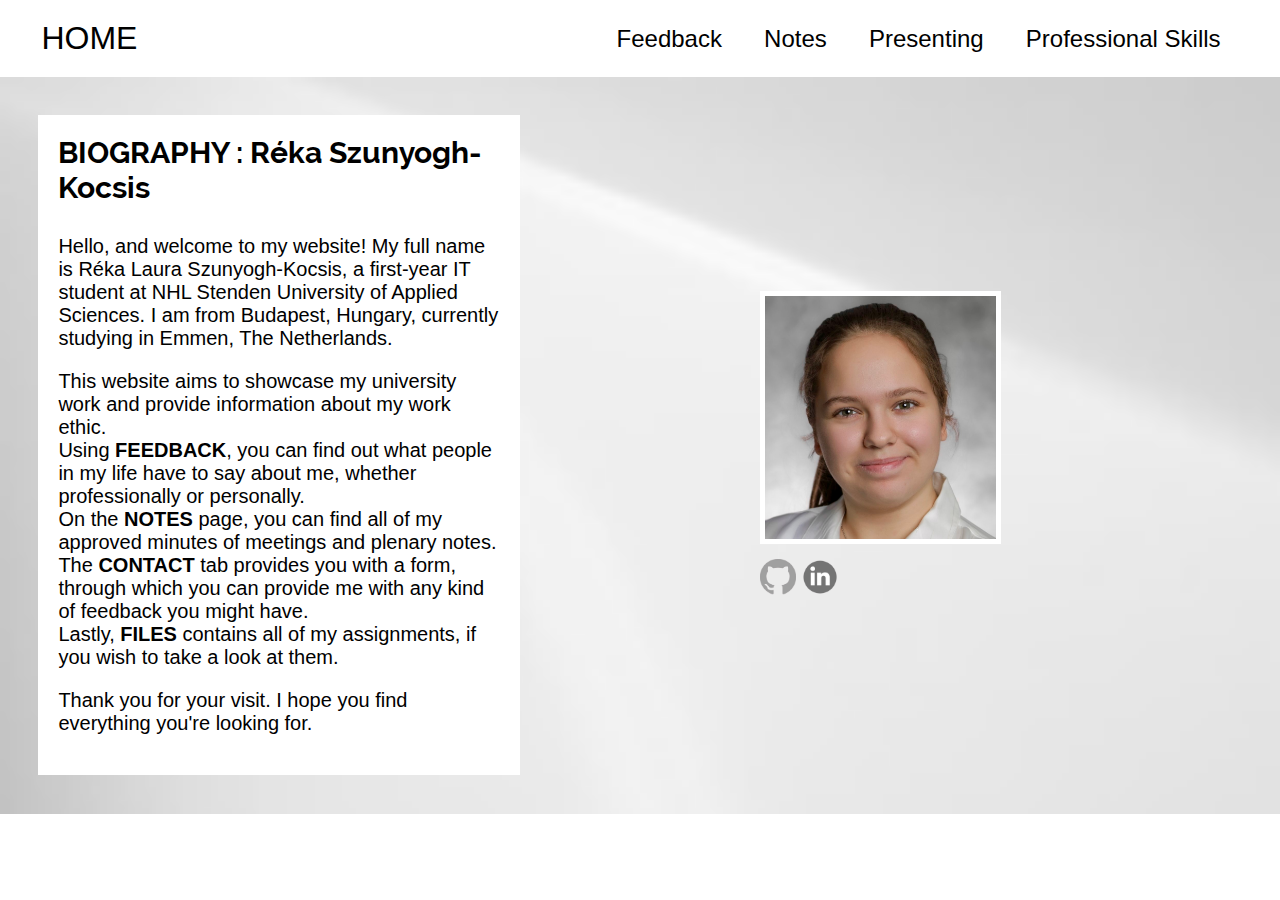
<file: Pages/index.html>
<!DOCTYPE html>
<html lang="en">
<head>
    <meta charset="UTF-8">
    <meta name="viewport" content="width=device-width, initial-scale=1.0">
    <title>HOME</title>
    <link rel="icon" type="image/ico" href="../images/icon.png">
    <link rel="stylesheet" href="../css/index.css">
</head>
<body>
    <header>
        <div id="headerGrid">
            <div id="headerHome">
                <a>HOME</a>
            </div>
            <ul id="headerList">
                <li><a href="feedback.html">Feedback</a></li>
                <li><a href="notes.html">Notes</a></li>
                <li><a href="presenting.html">Presenting</a></li>
                <li><a href="proskills.html">Professional Skills</a></li>
            </ul>
        </div>
    </header>
    <main>
        <div id="mainGrid">
            <div id="mainLeft">
                <p id="mainLeftTitle">
                    BIOGRAPHY : Réka Szunyogh-Kocsis
                </p>
                <p>
                    Hello, and welcome to my website! My full name is Réka Laura Szunyogh-Kocsis, 
                    a first-year IT student at NHL Stenden University of Applied Sciences. I am 
                    from Budapest, Hungary, currently studying in Emmen, The Netherlands.
                </p>
                <p>
                    This website aims to showcase my university work and provide information about my work ethic.<br>
                    Using <b>FEEDBACK</b>, you can find out what people in my life have to say about me, whether 
                    professionally or personally.<br>
                    On the <b>NOTES</b> page, you can find all of my approved minutes of meetings and plenary notes.<br>
                    The <b>CONTACT</b> tab provides you with a form, through which you can provide me with any kind of 
                    feedback you might have.<br>
                    Lastly, <b>FILES</b> contains all of my assignments, if you wish to take a look at them.
                </p>
                <p>
                    Thank you for your visit. I hope you find everything you're looking for.
                </p>
            </div>
            <div id="mainRight">
                <div id="mainRightImage">
                    <img id="portrait" src="../images/portrait.jpg" alt="Portrait">
                    <a href="https://github.com/RekaSzK"><img id="githubIcon" src="../images/githubicon.png" alt="GitHub Icon"></a>
                    <a href="https://www.linkedin.com/in/r%C3%A9ka-szunyogh-kocsis-993849180/"><img id="linkedinIcon" src="../images/linkedinicon.png" alt="Linked In Icon"></a>
                </div>
            </div>
        </div>
    </main>
</body>
</html>
</file>
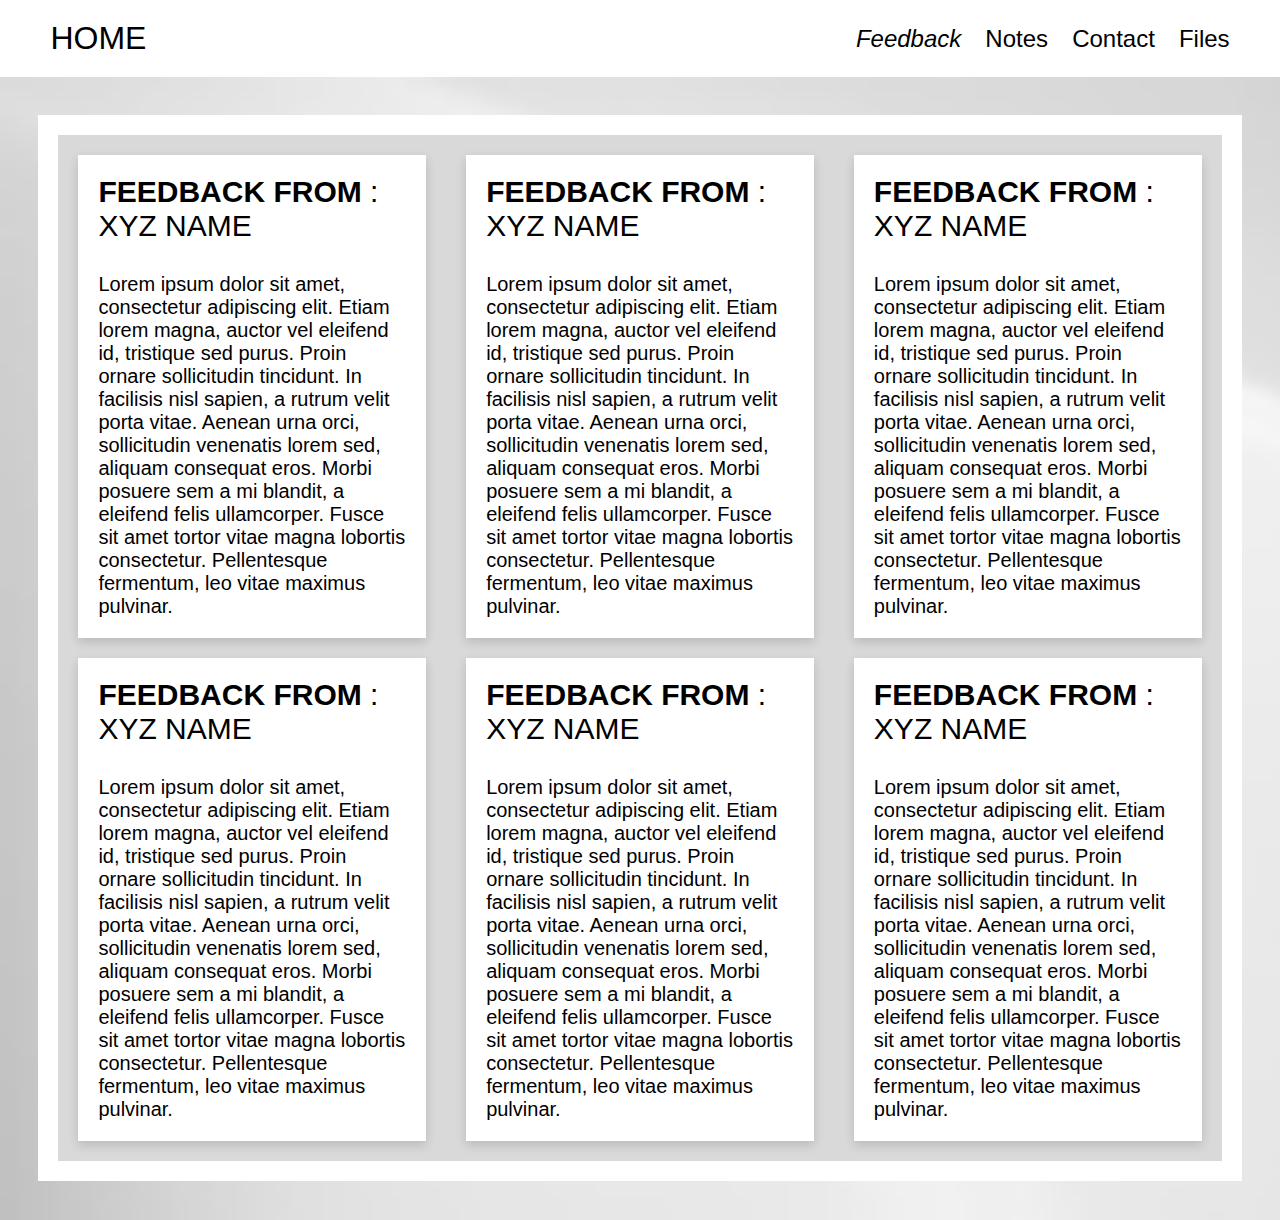
<file: Pages/feedback.html>
<!DOCTYPE html>
<html lang="en">
<head>
    <meta charset="UTF-8">
    <meta name="viewport" content="width=device-width, initial-scale=1.0">
    <title>FEEDBACK</title>
    <link rel="icon" type="image/ico" href="../images/icon.png"/>
    <link rel="stylesheet" href="../css/feedback.css">
</head>
<body>
    <header>
        <div id="headerGrid">
            <div id="headerHome">
                <a href="index.html">HOME</a>
            </div>
            <ul id="headerList">
                <li id="currentPage">Feedback</li>
                <li><a href="notes.html">Notes</a></li>
                <li><a href="contact.php">Contact</a></li>
                <li><a href="files.html">Files</a></li>
            </ul>
        </div>
    </header>
    <main>
        <div id="mainGrid">
            <div class="mainGridCol">
                <div class="feedbackInGrid">
                    <p class="feedbackTitle">
                        <b>FEEDBACK FROM</b> :</br>XYZ NAME
                    </p>
                    <p class="feedbackText">
                        Lorem ipsum dolor sit amet, consectetur adipiscing elit. 
                        Etiam lorem magna, auctor vel eleifend id, tristique sed purus. 
                        Proin ornare sollicitudin tincidunt. In facilisis nisl sapien, a rutrum velit porta vitae. 
                        Aenean urna orci, sollicitudin venenatis lorem sed, aliquam consequat eros. 
                        Morbi posuere sem a mi blandit, a eleifend felis ullamcorper. 
                        Fusce sit amet tortor vitae magna lobortis consectetur. 
                        Pellentesque fermentum, leo vitae maximus pulvinar.
                    </p>
                </div>
                <div class="feedbackInGrid">
                    <p class="feedbackTitle">
                        <b>FEEDBACK FROM</b> :</br>XYZ NAME
                    </p>
                    <p class="feedbackText">
                        Lorem ipsum dolor sit amet, consectetur adipiscing elit. 
                        Etiam lorem magna, auctor vel eleifend id, tristique sed purus. 
                        Proin ornare sollicitudin tincidunt. In facilisis nisl sapien, a rutrum velit porta vitae. 
                        Aenean urna orci, sollicitudin venenatis lorem sed, aliquam consequat eros. 
                        Morbi posuere sem a mi blandit, a eleifend felis ullamcorper. 
                        Fusce sit amet tortor vitae magna lobortis consectetur. 
                        Pellentesque fermentum, leo vitae maximus pulvinar.
                    </p>
                </div>
            </div>
            <div class="mainGridCol">
                <div class="feedbackInGrid">
                    <p class="feedbackTitle">
                        <b>FEEDBACK FROM</b> :</br>XYZ NAME
                    </p>
                    <p class="feedbackText">
                        Lorem ipsum dolor sit amet, consectetur adipiscing elit. 
                        Etiam lorem magna, auctor vel eleifend id, tristique sed purus. 
                        Proin ornare sollicitudin tincidunt. In facilisis nisl sapien, a rutrum velit porta vitae. 
                        Aenean urna orci, sollicitudin venenatis lorem sed, aliquam consequat eros. 
                        Morbi posuere sem a mi blandit, a eleifend felis ullamcorper. 
                        Fusce sit amet tortor vitae magna lobortis consectetur. 
                        Pellentesque fermentum, leo vitae maximus pulvinar.
                    </p>
                </div>
                <div class="feedbackInGrid">
                    <p class="feedbackTitle">
                        <b>FEEDBACK FROM</b> :</br>XYZ NAME
                    </p>
                    <p class="feedbackText">
                        Lorem ipsum dolor sit amet, consectetur adipiscing elit. 
                        Etiam lorem magna, auctor vel eleifend id, tristique sed purus. 
                        Proin ornare sollicitudin tincidunt. In facilisis nisl sapien, a rutrum velit porta vitae. 
                        Aenean urna orci, sollicitudin venenatis lorem sed, aliquam consequat eros. 
                        Morbi posuere sem a mi blandit, a eleifend felis ullamcorper. 
                        Fusce sit amet tortor vitae magna lobortis consectetur. 
                        Pellentesque fermentum, leo vitae maximus pulvinar.
                    </p>
                </div>
            </div>
            <div class="mainGridCol">
                <div class="feedbackInGrid">
                    <p class="feedbackTitle">
                        <b>FEEDBACK FROM</b> :</br>XYZ NAME
                    </p>
                    <p class="feedbackText">
                        Lorem ipsum dolor sit amet, consectetur adipiscing elit. 
                        Etiam lorem magna, auctor vel eleifend id, tristique sed purus. 
                        Proin ornare sollicitudin tincidunt. In facilisis nisl sapien, a rutrum velit porta vitae. 
                        Aenean urna orci, sollicitudin venenatis lorem sed, aliquam consequat eros. 
                        Morbi posuere sem a mi blandit, a eleifend felis ullamcorper. 
                        Fusce sit amet tortor vitae magna lobortis consectetur. 
                        Pellentesque fermentum, leo vitae maximus pulvinar.
                    </p>
                </div>
                <div class="feedbackInGrid">
                    <p class="feedbackTitle">
                        <b>FEEDBACK FROM</b> :</br>XYZ NAME
                    </p>
                    <p class="feedbackText">
                        Lorem ipsum dolor sit amet, consectetur adipiscing elit. 
                        Etiam lorem magna, auctor vel eleifend id, tristique sed purus. 
                        Proin ornare sollicitudin tincidunt. In facilisis nisl sapien, a rutrum velit porta vitae. 
                        Aenean urna orci, sollicitudin venenatis lorem sed, aliquam consequat eros. 
                        Morbi posuere sem a mi blandit, a eleifend felis ullamcorper. 
                        Fusce sit amet tortor vitae magna lobortis consectetur. 
                        Pellentesque fermentum, leo vitae maximus pulvinar.
                    </p>
                </div>
            </div>
        </div>
    </main>
</body>
</html>
</file>
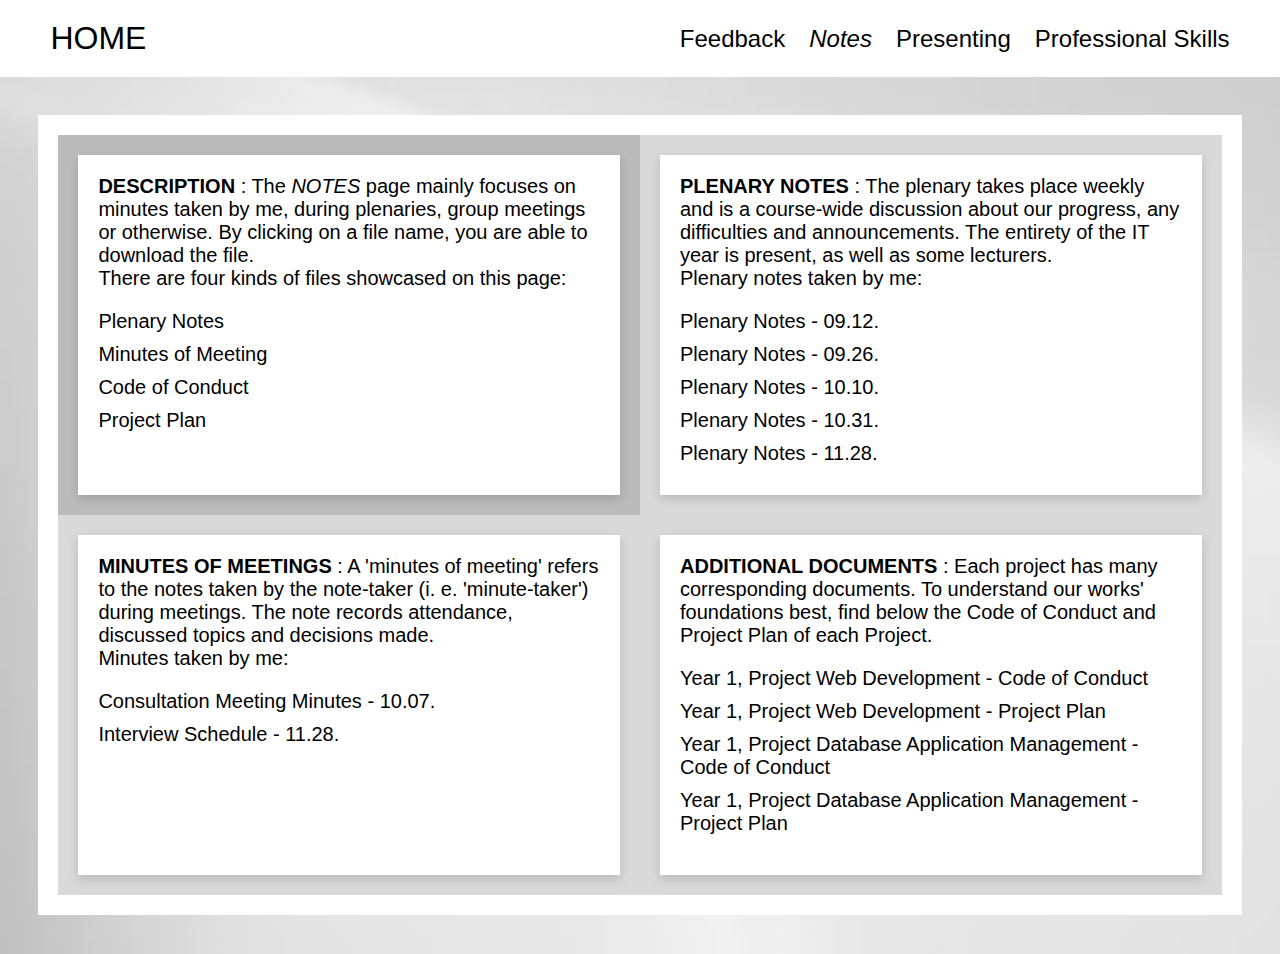
<file: Pages/notes.html>
<!DOCTYPE html>
<html lang="en">
<head>
    <meta charset="UTF-8">
    <meta name="viewport" content="width=device-width, initial-scale=1.0">
    <title>NOTES</title>
    <link rel="icon" type="image/ico" href="../images/icon.png">
    <link rel="stylesheet" href="../css/notes.css">
</head>
<body>
    <header>
        <div id="headerGrid">
            <div id="headerHome">
                <a href="index.html">HOME</a>
            </div>
            <ul id="headerList">
                <li><a href="feedback.html">Feedback</a></li>
                <li id="currentPage">Notes</li>
                <li><a href="presenting.html">Presenting</a></li>
                <li><a href="proskills.html">Professional Skills</a></li>
            </ul>
        </div>
    </header>
    <main>
        <div id="mainGrid">
            <div id="descBox">
                <div class="mainText">
                    <p class="textTitle">
                        <b>DESCRIPTION</b> : The <i>NOTES</i> page mainly focuses on minutes taken by me, during plenaries, group meetings or otherwise. 
                        By clicking on a file name, you are able to download the file.<br>
                        There are four kinds of files showcased on this page:
                    </p>
                    <ul id="typesList">
                        <li>Plenary Notes</li>
                        <li>Minutes of Meeting</li>
                        <li>Code of Conduct</li>
                        <li>Project Plan</li>
                    </ul>
                </div>
            </div>
            <div class="mainField">
                <div class="mainText">
                    <p class="textTitle">
                        <b>PLENARY NOTES</b> : The plenary takes place weekly and is a course-wide discussion about our progress, any difficulties and announcements. 
                        The entirety of the IT year is present, as well as some lecturers.<br>
                        Plenary notes taken by me:
                    </p>
                    <ul class="textLinks">
                        <li><a href="../files/notes/Minutes of Meetings - 09.12.docx">Plenary Notes - 09.12.</a></li>
                        <li><a href="../files/notes/Minutes of Meetings - 09.26.docx">Plenary Notes - 09.26.</a></li>
                        <li><a href="../files/notes/Minutes of Meetings - 10.10.docx">Plenary Notes - 10.10.</a></li>
                        <li><a href="../files/notes/Minutes of Meetings - 10.31.docx">Plenary Notes - 10.31.</a></li>
                        <li><a href="../files/notes/Minutes of Meetings - 11.28.docx">Plenary Notes - 11.28.</a></li>  
                    </ul>
                </div>
            </div>
            <div class="mainField">
                <div class="mainText">
                    <p class="textTitle">
                        <b>MINUTES OF MEETINGS</b> : A 'minutes of meeting' refers to the notes taken by the note-taker (i. e. 'minute-taker') during meetings. 
                        The note records attendance, discussed topics and decisions made.<br>
                        Minutes taken by me:
                    </p>
                    <ul class="textLinks">
                        <li><a href="../files/notes/Minutes of Consultation Meeting - 10.07.doc">Consultation Meeting Minutes - 10.07.</a></li>
                        <li><a href="../files/notes/Interview Schedule - 11.28.docx">Interview Schedule - 11.28.</a></li>
                    </ul>
                </div>
            </div>
            <div class="mainField">
                <div class="mainText">
                    <p class="textTitle">
                        <b>ADDITIONAL DOCUMENTS</b> : Each project has many corresponding documents. 
                        To understand our works' foundations best, find below the Code of Conduct and Project Plan of each Project.
                    </p>
                    <ul class="textLinks">
                        <li><a href="../files/notes/Code of Conduct - Y1P1.docx">Year 1, Project Web Development - Code of Conduct</a></li>
                        <li><a href="../files/notes/Project Plan - Y1P1.docx">Year 1, Project Web Development - Project Plan</a></li>
                        <li><a href="../files/notes/Code of Conduct - Y1P2.docx">Year 1, Project Database Application Management - Code of Conduct</a></li>
                        <li><a href="../files/notes/Project Plan - Y1P2.docx">Year 1, Project Database Application Management - Project Plan</a></li>
                    </ul>
                </div>
            </div>
        </div>
    </main>
</body>
</html>
</file>
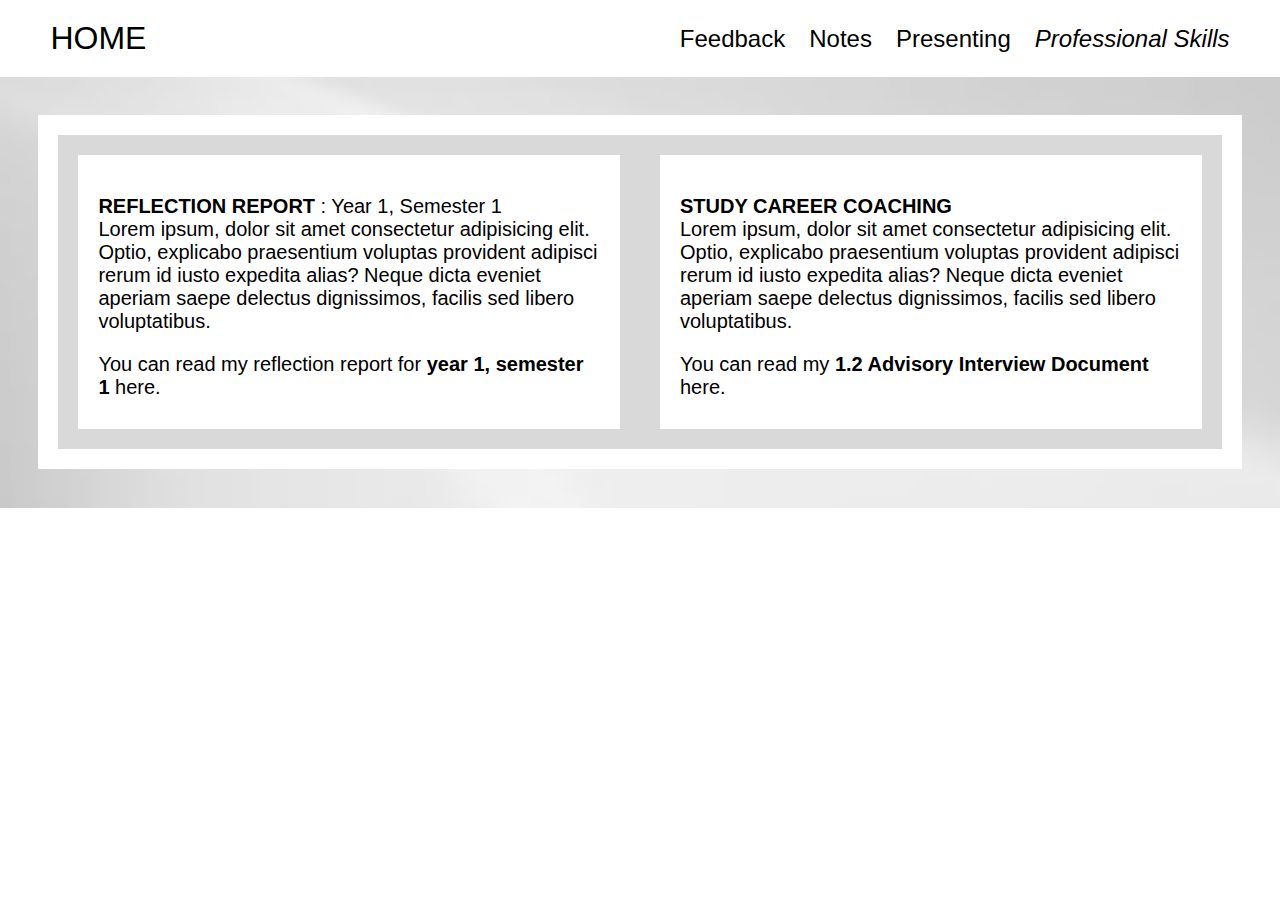
<file: Pages/proskills.html>
<!DOCTYPE html>
<html lang="en">
<head>
    <meta charset="UTF-8">
    <meta name="viewport" content="width=device-width, initial-scale=1.0">
    <title>PROFESSIONAL SKILLS</title>
    <link rel="icon" type="image/ico" href="../images/icon.png">
    <link rel="stylesheet" href="../css/proskills.css">
</head>
<body>
    <header>
        <div id="headerGrid">
            <div id="headerHome">
                <a href="index.html">HOME</a>
            </div>
            <ul id="headerList">
                <li><a href="feedback.html">Feedback</a></li>
                <li><a href="notes.html">Notes</a></li>
                <li><a href="presenting.html">Presenting</a></li>
                <li id="currentPage">Professional Skills</a></li>
            </ul>
        </div>
    </header>
    <main>
        <div id="mainGrid">
            <div class="mainField">
                <div class="mainText">
                    <p class="textTitle">
                        <b>REFLECTION REPORT</b> : Year 1, Semester 1<br>
                        Lorem ipsum, dolor sit amet consectetur adipisicing elit. 
                        Optio, explicabo praesentium voluptas provident adipisci rerum id iusto expedita alias? 
                        Neque dicta eveniet aperiam saepe delectus dignissimos, facilis sed libero voluptatibus.
                    </p>
                    <ul class="textLinks">
                        <li>You can read my reflection report for <b>year 1, semester 1</b> <a href="">here</a>.</li>
                    </ul>
                </div>
            </div>
            <div class="mainField">
                <div class="mainText">
                    <P class="textTitle">
                        <b>STUDY CAREER COACHING</b><br>
                        Lorem ipsum, dolor sit amet consectetur adipisicing elit. 
                        Optio, explicabo praesentium voluptas provident adipisci rerum id iusto expedita alias? 
                        Neque dicta eveniet aperiam saepe delectus dignissimos, facilis sed libero voluptatibus.
                    </P>
                    <ul class="textLinks">
                        <li>You can read my <b>1.2 Advisory Interview Document</b> <a href="">here</a>.</li>
                    </ul>
                </div>
            </div>
        </div>
    </main>
</body>
</html>
</file>
<file: css/index.css>
@font-face
{
    font-family: "Raleway Light";
    src: url(../fonts/raleway.light.ttf);
    font-family: "Raleway Regular";
    src: url(../fonts/raleway.regular.ttf);
    font-family: "Raleway Bold";
    src: url(../fonts/raleway.bold.ttf);
}

body
{
    margin: 0;
}


/*General design ends here.
Header design starts.*/

/*NOTE: The header has been designed with the intention of being able to reuse it, so other pages only require the disabling of links.*/


header
{
    padding: 20px 0 20px 0;
}

#headerGrid
{
    font-family: "Raleway Regular", "Arial";
    font-size: 24px;
    display: grid;
    grid-template-columns: auto 1fr;
    align-items: center;
    margin: 0 3% 0 3%;
}

#headerHome
{
    display: flex;
    justify-content: start;
    align-items: center;
    gap: 10px;
    width: 150px;
}

#headerHome > a
{
    display: inline-block;
    color: black;
    text-decoration: none;
    padding: 0 2%;
    font-size: 32px;
    /* cursor: pointer; */
    transition: 
        background-color 0.25s ease-in-out,
        font-weight 0.25s ease-in-out;
}

#pfp
{
    color: black;
    display: inline-flex;
    align-items: center;
    margin: 0;
    padding: 0;
}

#pfp > svg
{
    width: 32px;
    height: 32px;
    display: block;
}

#pfp:hover
{
    background-color: #D9D9D9;
}

#pfp:hover svg
{
    stroke-width: 2.2;
}

#headerList
{
    display: flex;
    justify-content: flex-end;
    align-items: center;
    list-style: none;
    padding: 0;
    margin: 0;
}

/*Setting up transitions and hover effects for the menu items.*/

/* #headerHome > a:hover
{
    font-weight: bold;
    background-color: #D9D9D9;
} */

/*To disable the default styling of the anchors.*/
#headerList > li > a 
{
    color: inherit;
    text-decoration: none;
    display: block;
}

#headerList > li
{
    padding: 0 2%;
    position: relative;
    cursor: pointer;
    transition: 
        background-color 0.25s ease-in-out,
        font-weight 0.25s ease-in-out;
}

/*Changing font weight and background colour while hovering.*/
#headerList > li:hover
{
    font-weight: bold;
    background-color: #D9D9D9;
}

/*Underline effect.*/
#headerList > li::after
{
    content: "";
    position: absolute;
    left: 0;
    bottom: -3px;
    height: 2px;
    width: 0;
    background-color: black;
    transition:
        width 0.25s ease-in-out,
        background-color 0.25s ease-in-out;
}

/*Making sure the line goes all the way across.*/
#headerList > li:hover::after
{
    width: 100%;
}


/*Header design ends here.
Main design starts.*/


main
{
    background-image: url(../images/bg.png);
    background-size: cover;
    background-color: white;
    padding: 3%;
}

#mainGrid
{
    display: grid;
    grid-template-columns: repeat(5, 20%);
    font-family: "Raleway Regular", "Arial";
    font-size: 20px;
}

#mainLeft
{
    grid-column: span 2;
    padding: 20px;
    background-color: white;
}

#mainLeftField
{
    background-color: #D9D9D9;
    padding: 20px;
}

#innerMainLeft
{
    background-color: white;
    padding: 20px;
}

#mainLeftTitle
{
    font-family: "Raleway Bold";
    font-size: 30px;
    margin-top: 0;
}

#mainLeftLowerParagraph
{
    font-style: italic;
    margin-bottom: 0;
}

#mainRight
{
    grid-column: 4 / span 2;
    display: grid;
    grid-template-columns: 50% 50%;
    justify-content: center;
    align-items: center;
}

#mainRightImage
{
    grid-column: 1 / 2;
}

#portrait
{
    width: 100%;
    border: 5px solid white;
    box-sizing: border-box;
}

#githubIcon, #linkedinIcon
{
    width: 15%;
    padding-top: 10px;
    transition: transform .3s ease-in-out;
}

#githubIcon:hover, #linkedinIcon:hover
{
    transform: scale(1.2);
}

/*Setting up transitions and hover effects for the card.*/

#innerMainLeft
{
    /*Horizontal offset, vertical offset, blur radius, colour and transparency.*/
    box-shadow: 0 4px 10px rgba(0, 0, 0, 0.15);
    transition:
        box-shadow 0.25s ease-in-out,
        transform 0.25s ease-in-out;
}

#innerMainLeft:hover
{
    box-shadow: 0 12px 25px rgba(0, 0, 0, 0.25); 
    transform: translateY(-2px);
}
</file>
<file: css/feedback.css>
@font-face
{
    font-family: "Raleway Light";
    src: url(../fonts/raleway.light.ttf);
    font-family: "Raleway Regular";
    src: url(../fonts/raleway.regular.ttf);
    font-family: "Raleway Bold";
    src: url(../fonts/raleway.bold.ttf);
}

body
{
    margin: 0;
}


/*General design ends here.
Header design starts.*/

/*NOTE: The header has been designed with the intention of being able to reuse it, so other pages only require the disabling of links.*/


header
{
    padding: 20px 0 20px 0;
}

#headerGrid
{
    font-family: "Raleway Regular", "Arial";
    font-size: 24px;
    display: grid;
    grid-template-columns: 50% 50%;
    align-items: center;
    margin: 0 3% 0 3%;
}

#headerHome > a
{
    display: inline-block;
    color: black;
    text-decoration: none;
    padding: 0 2%;
    font-size: 32px;
    cursor: pointer;
    transition: 
        background-color 0.25s ease-in-out,
        font-weight 0.25s ease-in-out;
}

#headerList
{
    display: flex;
    justify-content: flex-end;
    align-items: center;
    list-style: none;
    padding: 0;
    margin: 0;
}

/*Setting up transitions and hover effects for the menu items.*/

#headerHome > a:hover
{
    font-weight: bold;
    background-color: #D9D9D9;
}

/*To disable the default styling of the anchors.*/
#headerList > li > a 
{
    color: inherit;
    text-decoration: none;
    display: block;
}

#headerList > #currentPage
{
    padding: 0 2%;
    position: relative;
    font-style: italic;
}

#headerList > li:not(#currentPage)
{
    padding: 0 2%;
    position: relative;
    cursor: pointer;
    transition: 
        background-color 0.25s ease-in-out,
        font-weight 0.25s ease-in-out;
}

/*Changing font weight and background colour while hovering.*/
#headerList > li:not(#currentPage):hover
{
    font-weight: bold;
    background-color: #D9D9D9;
}

/*Underline effect.*/
#headerList > li:not(#currentPage)::after
{
    content: "";
    position: absolute;
    left: 0;
    bottom: -3px;
    height: 2px;
    width: 0;
    background-color: black;
    transition:
        width 0.25s ease-in-out,
        background-color 0.25s ease-in-out;
}

/*Making sure the line goes all the way across.*/
#headerList > li:not(#currentPage):hover::after
{
    width: 100%;
}


/*Header design ends here.
Main design starts.*/


main
{
    background-image: url(../images/bg.png);
    background-size: cover;
    background-color: white;
    padding: 3%;
}

#mainGrid
{
    display: grid;
    grid-template-columns: repeat(3, 1fr);
    font-family: "Raleway Regular", "Arial";
    font-size: 20px;
    background-color: white;
    padding: 20px;
}

.mainGridCol
{
    display: grid;
    grid-template-rows: repeat(2, 1fr);
    background-color: #D9D9D9;
    padding: 20px;
    row-gap: 20px;
}

.feedbackInGrid
{
    background-color: white;
    padding: 20px;
}

/*Setting up transitions and hover effects for the cards.*/

.feedbackInGrid
{
    /*Horizontal offset, vertical offset, blur radius, colour and transparency.*/
    box-shadow: 0 4px 10px rgba(0, 0, 0, 0.15);
    transition:
        box-shadow 0.25s ease-in-out,
        transform 0.25s ease-in-out;
}

.feedbackInGrid:hover
{
    box-shadow: 0 12px 25px rgba(0, 0, 0, 0.25); 
    transform: translateY(-2px);
}

.feedbackTitle
{
    margin-top: 0;
    font-size: 30px;
}

.feedbackText
{
    margin-bottom: 0;
}


.feedbackLink
{
    margin-bottom: 10px;
}

/*To disable the default styling of the anchors.*/
.queryLink > a
{
    color: inherit;
    text-decoration: none;
    display: inline-block;
    position: relative;
    cursor: pointer;
    transition:
        font-weight 0.25s ease-in-out;
}

/*Changing font weight while hovering.*/
.queryLink > a:hover
{
    /*color: #6A89A7;*/
    font-weight: bold;
}

/*Underline effect.*/
.queryLink > a::after
{
    content: "";
    position: absolute;
    left: 0;
    bottom: -3px;
    height: 2px;
    width: 0;
    background-color: black;
    transition:
        width 0.25s ease-in-out;
}

/*Making sure the line goes all the way across.*/
.queryLink > a:hover::after
{
    width: 100%;
}
</file>
<file: css/notes.css>
@font-face
{
    font-family: "Raleway Light";
    src: url(../fonts/raleway.light.ttf);
    font-family: "Raleway Regular";
    src: url(../fonts/raleway.regular.ttf);
    font-family: "Raleway Bold";
    src: url(../fonts/raleway.bold.ttf);
}

body
{
    margin: 0;
}


/*General design ends here.
Header design starts.*/

/*NOTE: The header has been designed with the intention of being able to reuse it, so other pages only require the disabling of links.*/


header
{
    padding: 20px 0 20px 0;
}

#headerGrid
{
    font-family: "Raleway Regular", "Arial";
    font-size: 24px;
    display: grid;
    grid-template-columns: 50% 50%;
    align-items: center;
    margin: 0 3% 0 3%;
}

#headerHome > a
{
    display: inline-block;
    color: black;
    text-decoration: none;
    padding: 0 2%;
    font-size: 32px;
    cursor: pointer;
    transition: 
        background-color 0.25s ease-in-out,
        font-weight 0.25s ease-in-out;
}

#headerList
{
    display: flex;
    justify-content: flex-end;
    align-items: center;
    list-style: none;
    padding: 0;
    margin: 0;
}

/*Setting up transitions and hover effects for the menu items.*/

#headerHome > a:hover
{
    font-weight: bold;
    background-color: #D9D9D9;
}

/*To disable the default styling of the anchors.*/
#headerList > li > a 
{
    color: inherit;
    text-decoration: none;
    display: block;
}

#headerList > #currentPage
{
    padding: 0 2%;
    position: relative;
    font-style: italic;
}

#headerList > li:not(#currentPage)
{
    padding: 0 2%;
    position: relative;
    cursor: pointer;
    transition: 
        background-color 0.25s ease-in-out,
        font-weight 0.25s ease-in-out;
}

/*Changing font weight and background colour while hovering.*/
#headerList > li:not(#currentPage):hover
{
    font-weight: bold;
    background-color: #D9D9D9;
}

/*Underline effect.*/
#headerList > li:not(#currentPage)::after
{
    content: "";
    position: absolute;
    left: 0;
    bottom: -3px;
    height: 2px;
    width: 0;
    background-color: black;
    transition:
        width 0.25s ease-in-out,
        background-color 0.25s ease-in-out;
}

/*Making sure the line goes all the way across.*/
#headerList > li:not(#currentPage):hover::after
{
    width: 100%;
}


/*Header design ends here.
Main design starts.*/


main
{
    background-image: url(../images/bg.png);
    background-size: cover;
    background-color: white;
    padding: 3%;
}

#mainGrid
{
    display: grid;
    grid-template-columns: repeat(2, 1fr);
    grid-template-rows: repeat(2, 1fr);
    font-family: "Raleway Regular", "Arial";
    font-size: 20px;
    background-color: white;
    padding: 20px;
    align-items: stretch;
}

.mainField
{
    background-color: #D9D9D9;
    padding: 20px;
    display: flex;
}

#descBox
{
    background-color: #BBBBBB;
    padding: 20px;
    display: flex;
}

.mainText
{
    background-color: white;
    padding: 20px;
    flex: 1;
}

/*Setting up transitions and hover effects for the cards.*/

.mainText
{
    /*Horizontal offset, vertical offset, blur radius, colour and transparency.*/
    box-shadow: 0 4px 10px rgba(0, 0, 0, 0.15);
    transition:
        box-shadow 0.25s ease-in-out,
        transform 0.25s ease-in-out;
}

.mainText:hover
{
    box-shadow: 0 12px 25px rgba(0, 0, 0, 0.25); 
    transform: translateY(-2px);
}

.textTitle
{
    margin-top: 0;
}

#typesList
{
    list-style-type: none;
    padding: 0;
    margin: 0;
}

#typesList > li
{
    margin-bottom: 10px;
}

/*To remove the default styling of the list.*/
.textLinks
{
    list-style-type: none;
    padding: 0;
    margin: 0;
}

.textLinks > li
{
    margin-bottom: 10px;
}

/*To disable the default styling of the anchors.*/
.textLinks > li > a
{
    color: inherit;
    text-decoration: none;
    display: inline-block;
    position: relative;
    cursor: pointer;
    transition:
        font-weight 0.25s ease-in-out;
}

/*Changing font weight while hovering.*/
.textLinks > li > a:hover
{
    /*color: #6A89A7;*/
    font-weight: bold;
}

/*Underline effect.*/
.textLinks > li > a::after
{
    content: "";
    position: absolute;
    left: 0;
    bottom: -3px;
    height: 2px;
    width: 0;
    background-color: black;
    transition:
        width 0.25s ease-in-out;
}

/*Making sure the line goes all the way across.*/
.textLinks > li > a:hover::after
{
    width: 100%;
}
</file>
<file: css/proskills.css>
@font-face
{
    font-family: "Raleway Light";
    src: url(../fonts/raleway.light.ttf);
    font-family: "Raleway Regular";
    src: url(../fonts/raleway.regular.ttf);
    font-family: "Raleway Bold";
    src: url(../fonts/raleway.bold.ttf);
}

body
{
    margin: 0;
}


/*General design ends here.
Header design starts.*/

/*NOTE: The header has been designed with the intention of being able to reuse it, so other pages only require the disabling of links.*/


header
{
    padding: 20px 0 20px 0;
}

#headerGrid
{
    font-family: "Raleway Regular", "Arial";
    font-size: 24px;
    display: grid;
    grid-template-columns: 50% 50%;
    align-items: center;
    margin: 0 3% 0 3%;
}

#headerHome > a
{
    display: inline-block;
    color: black;
    text-decoration: none;
    padding: 0 2%;
    font-size: 32px;
    cursor: pointer;
    transition: 
        background-color 0.25s ease-in-out,
        font-weight 0.25s ease-in-out;
}

#headerList
{
    display: flex;
    justify-content: flex-end;
    align-items: center;
    list-style: none;
    padding: 0;
    margin: 0;
}

/*Setting up transitions and hover effects for the menu items.*/

#headerHome > a:hover
{
    font-weight: bold;
    background-color: #D9D9D9;
}

/*To disable the default styling of the anchors.*/
#headerList > li > a 
{
    color: inherit;
    text-decoration: none;
    display: block;
}

#headerList > #currentPage
{
    padding: 0 2%;
    position: relative;
    font-style: italic;
}

#headerList > li:not(#currentPage)
{
    padding: 0 2%;
    position: relative;
    cursor: pointer;
    transition: 
        background-color 0.25s ease-in-out,
        font-weight 0.25s ease-in-out;
}

/*Changing font weight and background colour while hovering.*/
#headerList > li:not(#currentPage):hover
{
    font-weight: bold;
    background-color: #D9D9D9;
}

/*Underline effect.*/
#headerList > li:not(#currentPage)::after
{
    content: "";
    position: absolute;
    left: 0;
    bottom: -3px;
    height: 2px;
    width: 0;
    background-color: black;
    transition:
        width 0.25s ease-in-out,
        background-color 0.25s ease-in-out;
}

/*Making sure the line goes all the way across.*/
#headerList > li:not(#currentPage):hover::after
{
    width: 100%;
}


/*Header design ends here.
Main design starts.*/


main
{
    background-image: url(../images/bg.png);
    background-size: cover;
    background-color: white;
    padding: 3%;
}

#mainGrid
{
    display: grid;
    grid-template-columns: repeat(2, 1fr);
    font-family: "Raleway Regular", "Arial";
    font-size: 20px;
    background-color: white;
    padding: 20px;
}

.mainField
{
    background-color: #D9D9D9;
    padding: 20px;
    display: flex;
}

.mainText
{
    background-color: white;
    padding: 20px;
    flex: 1;
}

/*To remove the default styling of the list.*/
.textLinks
{
    list-style-type: none;
    padding: 0;
    margin: 0;
}

.textLinks > li
{
    margin-bottom: 10px;
}

/*To disable the default styling of the anchors.*/
.textLinks > li > a
{
    color: inherit;
    text-decoration: none;
    display: inline-block;
    position: relative;
    cursor: pointer;
    transition:
        font-weight 0.25s ease-in-out;
}

/*Changing font weight while hovering.*/
.textLinks > li > a:hover
{
    /*color: #6A89A7;*/
    font-weight: bold;
}

/*Underline effect.*/
.textLinks > li > a::after
{
    content: "";
    position: absolute;
    left: 0;
    bottom: -3px;
    height: 2px;
    width: 0;
    background-color: black;
    transition:
        width 0.25s ease-in-out;
}

/*Making sure the line goes all the way across.*/
.textLinks > li > a:hover::after
{
    width: 100%;
}
</file>
